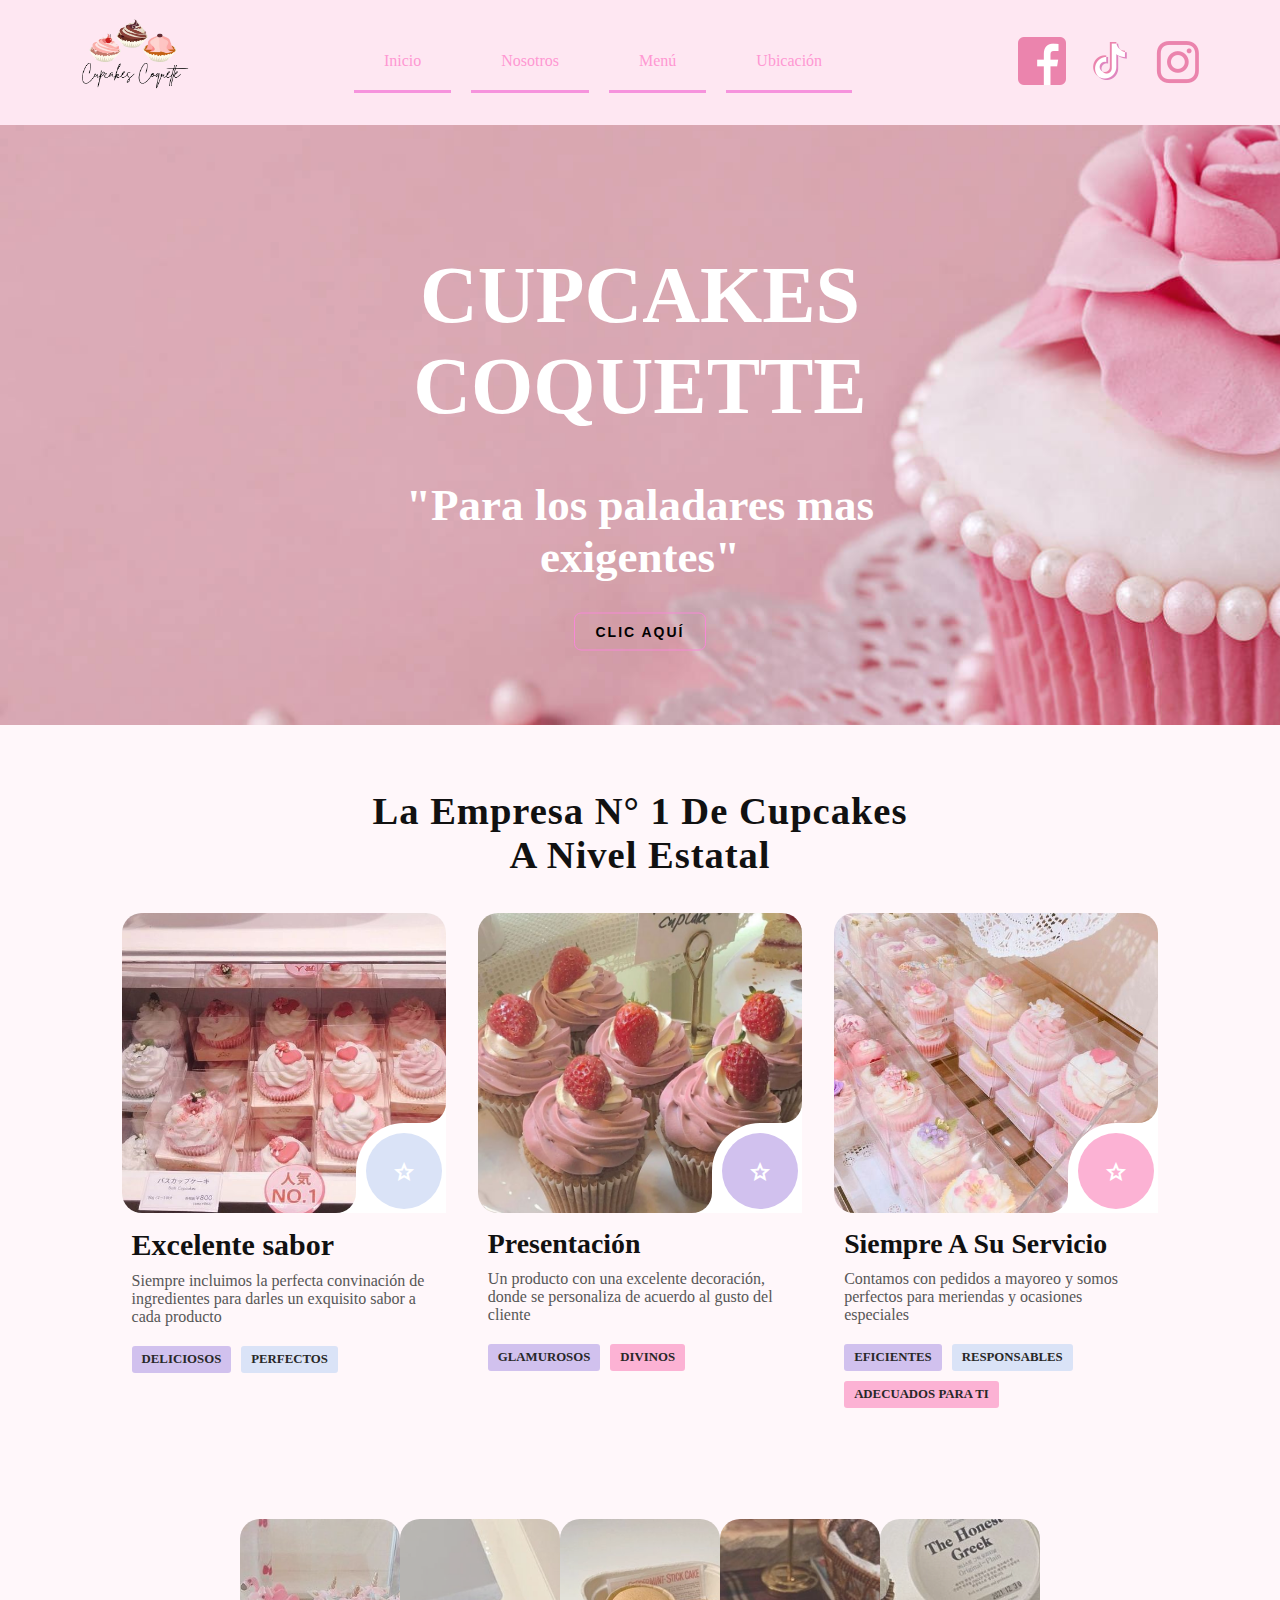
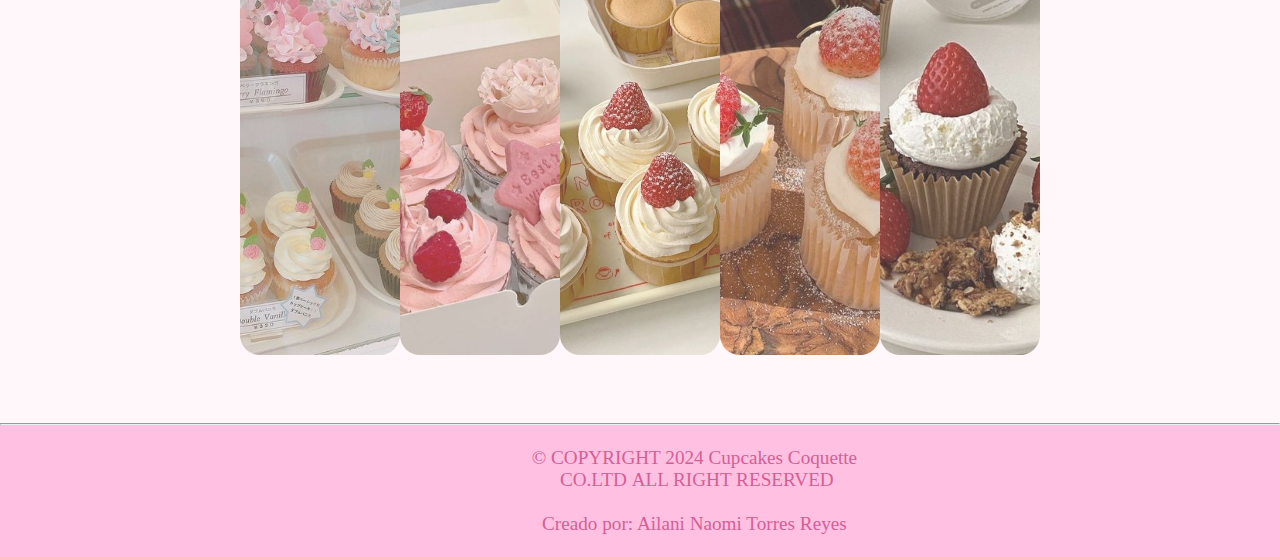
<file: index.html>
<!DOCTYPE html>
<html lang="es">
<head>
<meta charset="UTF-8">
<meta name="viewport" content="width=device-width, initial-scale=1">
<title>Cupcakes Coquette</title>
<link rel="shortcut icon" href="imagenes1/cupcake.png" type="image/x-icon">
<link rel="stylesheet" href="estilos.css">
</head>


<body>

<header>
  <nav class="container">
    <div class="logo-box">
      <a herf="#" target="_blank">
        <img src="imagenes1/logo2.png" class="logo" alt="owner picture"/></a>
    </div>
<div class="parent-link">
  <a href="Index.html" class="social-links">Inicio</a>
  <a href="tipos de pizzas.html" class="social-links">Nosotros</a>
  <a href="productos.html" class="social-links">Menú</a>
  <a href="ubicacion 26.html" class="social-links">Ubicación</a>
</div>

  <div class="social">
    <a href="https://www.facebook.com/profile.php?id=61559885884281&mibextid=ZbWKwL"><img src="imagenes1/facebook.png" alt="facebook"></a>
    <a href="https://www.tiktok.com/@cupcakes_coquette?is_from_webapp=1&sender_device=pc"><img src="imagenes1/tiktok.png" alt="tiktok"></a>
    <a href="https://www.instagram.com/cupcakes_coquette343?igsh=MTkzaG5kbGc0NGE2NA=="><img src="imagenes1/instagram.png" alt="instagram"></a>
  </div>
</nav>

</header>





<div class="portadapizza">
	<div class="imagenCUPCAKE">
  <div class="cupcaketext">
	<h1>CUPCAKES COQUETTE</h1><br>
	 
<div class="fuente1"><h2>"Para los paladares mas exigentes"</h2></div>
 <button><a href="https://www.instagram.com/cbta143/">
	<span id="textolink">Clic aquí</a></button>
  </div>
  </div>
  </div>
 
  

<section>
<link rel="stylesheet" href="https://fonts.googleapis.com/css2?family=Material+Symbols+Outlined:opsz,wght,FILL,GRAD@24,400,0,0" />
<section>
  <h5 style="text-align: center;">La empresa N° 1 de cupcakes <br /> a nivel estatal</h5><br><br>
  <div class="container1">
    <div class="card">
      <div class="card-inner" style="--clr:#fff;">
        <div class="box">
          <div class="imgBox">
            <img src="imagenes1/pastel1.jpg" alt="Trust & Co.">
          </div>
          <div class="icon">
            <a href="productos.html" class="iconBox"> <span class="material-symbols-outlined">
                star
              </span></a>
          </div>
        </div>
      </div>
      <div class="content">
        <h3>Excelente sabor</h3>
        <p>Siempre incluimos la perfecta convinación de ingredientes para darles un exquisito sabor a cada producto</p>
        <ul>
          <li style="--clr-tag:#D1C1EE;" class="branding">deliciosos</li>
          <li style="--clr-tag:#DAE3F7;" class="packaging">perfectos</li>
        </ul>
      </div>
    </div>
    <div class="card">
      <div class="card-inner" style="--clr:#fff;">
        <div class="box">
          <div class="imgBox">
            <img src="imagenes1/pastel2.jpg" alt="Tonic">
          </div>
          <div class="icon">
            <a href="productos.html" class="iconBox"> <span class="material-symbols-outlined">
                star
              </span></a>
          </div>
        </div>
      </div>
      <div class="content">
        <h6>presentación</h6>
        <p>Un producto con una excelente decoración, donde se personaliza de acuerdo al gusto del cliente</p>
        <ul>
          <li style="--clr-tag:#D1C1EE;" class="branding">glamurosos</li>
          <li style="--clr-tag:#FCB2D4;" class="marketing">divinos</li>
        </ul>
      </div>
    </div>
    <div class="card">
      <div class="card-inner" style="--clr:#fff;">
        <div class="box">
          <div class="imgBox">
            <img src="imagenes1/pastel3.jpg" alt="Shower Gel">
          </div>
          <div class="icon">
            <a href="ubicacion 26.html" class="iconBox"> <span class="material-symbols-outlined">
                star
              </span></a>
          </div>
        </div>
      </div>
      <div class="content">
        <h6>Siempre a su servicio</h6>
        <p>Contamos con pedidos a mayoreo y somos perfectos para meriendas y ocasiones especiales</p>
        <ul>
          <li style="--clr-tag:#D1C1EE;" class="branding">eficientes</li>
          <li style="--clr-tag:#DAE3F7;" class="packaging">responsables</li>
          <li style="--clr-tag:#FCB2D4;" class="marketing">adecuados para ti</li>
        </ul>
      </div>
    </div>
  </div>
</section>
</section>

<section class="destacada" >

    <img src="imagenes1/pastel4.jpg" >
  
    <img src="imagenes1/pastel5.jpg" >
  
    <img src="imagenes1/pastel6.jpg" >
  
    <img src="imagenes1/pastel7.jpg" >
  
    <img src="imagenes1/pastel8.jpg" >



</section> 
<br><br>

    

	
	

	
  
<footer>
  <hr>
  <div class="footer clearfix">
    <div class="footerright clearfix">
        
        
    </div>
    <div>
        
        <div class="copyRight" style="margin: 0 auto;text-align: center;"><br> © COPYRIGHT 2024 Cupcakes Coquette <br> &nbsp;CO.LTD&nbsp;ALL RIGHT RESERVED<br>  <br>Creado por: Ailani Naomi Torres Reyes<br><br>
    </div>
</div>
  </div>
    </footer>


</body>
</file>
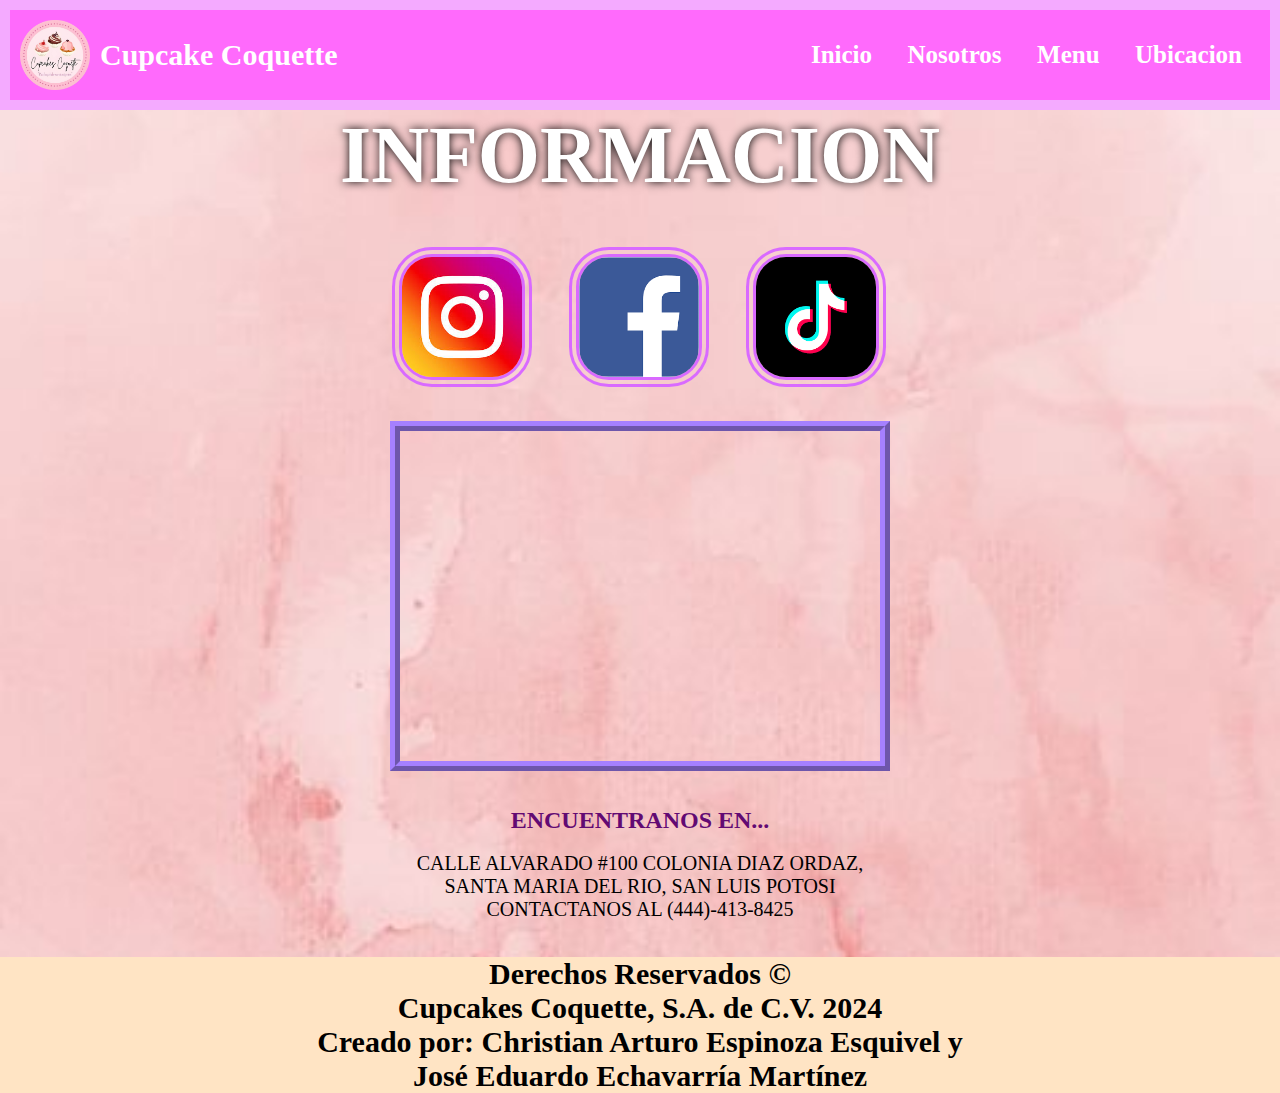
<file: ubicacion 26.html>
<!DOCTYPE html>
<html>
<head>
<meta charset="utf-8">
<title> Ubicacion </title>
<link rel="shortcut icon" href="imagenes/CAKE.ico" type="image/x-icon">
<link rel="stylesheet" href="valeria.css">
</head>

<body>

<header>
<a href="#" class="logo">
<img src="imagenes/logog.png" alt="logo de la compañia">
<h2 class="nombre-empresa">Cupcake Coquette</h2>
</a>
<nav>
<a href="Index.html" class="nav-link">Inicio</a>
<a href="tipos de pizzas.html" class="nav-link">Nosotros</a>
<a href="productos.html" class="nav-link">Menu</a>
<a href="ubicacion 26.html" class="nav-link">Ubicacion</a>
</nav>
</header>

<h1 class="titulo">INFORMACION</h1>

<br>
<br>

<div class="fotitos">
<nav>
<a href="https://www.instagram.com/cupcakes_coquette343?igsh=MTkzaG5kbGc0NGE2NA=="><img src="imagenes/instagram21.jpeg" alt="img" width="140" height="140" class="FT"></a>
<a href="https://www.facebook.com/profile.php?id=61559885884281&mibextid=ZbWKwL"><img src="imagenes/facebook.png" alt="img" width="140" height="140" class="FT"></a>
<a href="https://www.tiktok.com/@cupcakes_coquette?_t=8mvRa1F1c4k&_r=1"><img src="imagenes/tiktok.png" alt="img" width="140" height="140" class="FT"></a>
</nav>
</div>

<br>

<div class="ubi">
<iframe src="https://www.google.com/maps/embed?pb=!1m14!1m8!1m3!1d3704.635064406104!2d-100.74731641003238!3d21.79438059310322!3m2!1i1024!2i768!4f13.1!3m3!1m2!1s0x842ac92d6ac0abcb%3A0xe9e4abae00d8b9b2!2sCBTA%20143%2C%20Josefa%20Ortiz%20de%20Dom%C3%ADnguez%2C%20Gustavo%20Diaz%20Ordaz%2C%20Santa%20Mar%C3%ADa%20del%20R%C3%ADo%2C%20S.L.P.!5e0!3m2!1ses-419!2smx!4v1652399737395!5m2!1ses-419!2smx" width="500" height="350" allowfullscreen="" loading="lazy" referrerpolicy="no-referrer-when-downgrade">
</iframe>
</div>

<br>
<br>

<div>
<h2>ENCUENTRANOS EN...</h2>
<br>
<p class="fin">CALLE  ALVARADO #100 COLONIA DIAZ ORDAZ,
<br>
SANTA MARIA DEL RIO, SAN LUIS POTOSI
<br>
CONTACTANOS AL (444)-413-8425</p>
</div>

<br>
<br>

<footer>
<h3>Derechos Reservados ©
<br>
Cupcakes Coquette, S.A. de C.V. 2024 <br>
Creado por: Christian Arturo Espinoza Esquivel y <br>
José Eduardo Echavarría Martínez</h3>
</footer>

</body>
</html>
</file>
<file: estilos.css>
BODY{
	background-color: #FFF7FA ;  /* fallback for old browsers */
background-color: #FFF7FA;  /* Chrome 10-25, Safari 5.1-6 */
background: #FFF7FA; /* W3C, IE 10+/ Edge, Firefox 16+, Chrome 26+, Opera 12+, Safari 7+ */
  margin: 0px;
  
}

.container{
  display: flex;
  justify-content: space-around;
  font-size: 20px;
  font-weight: 700px;
  padding: 0px;

  background-color: #FEE7F2;
  backdrop-filter: blur(300px);
}

.parent-link{
  font-size: 1rem;
  margin-bottom: 0px;
  font-family: Lucida Fax;
}

.parent-link,
.icon{
  display: flex;
  flex-direction: row;
  align-items: center;
  justify-content: center;
   padding: 10px 20px;
}

.logo{
  width: 150px;
  height: 120px;
  border-radius: 0px;
  object-fit: fill;
  margin-bottom: 0px;
}

.logo:hover{
  opacity: 0,7;
}

.social{
  display: flex;
  justify-content: center;
  align-items: center;  
}
.social-links,
.msg{
  text-decoration: none;
}

.social-links{
  padding:  20px 30px;
  margin: 10px;
  color: #FF98D3;
  font-weight: 500;
  border-bottom: 3px solid #F693DD;

}

.social-links:hover{
opacity: 0.8;
background-color:#FFCFE2;
  color:#d05fa2;
  transition: 1s;
  border-bottom: 3px solid #D83070;
  border-radius:8px;
  font-weight: bold;
  transform: scale(0.9);
        
}

.sm-icon {
  padding: 0 0.5rem;
  margin: 0;
  color: white;
  margin-bottom: 38px;
}

.sm-icon:hover {
  opacity: 0.8;
}

.header-container{
  width: 1200px;
  position: absolute;
  left: 50%;
  top: 50%;
  transform: translate(-50%, -50%);
  padding-left: 3rem;
  margin-top: 2.5rem;
  margin-left: 50px;
  
}

.hdr-container-inner{
  width: 50%;
}

.social{
  background:none;
  text-align: center;
  display: flex;
  flex-direction: row;
  align-items: center;
  justify-content: center;
   padding: 5px 10px;
}
.social a{
  color:#fff;
  line-height:30px;
  font-size:30px;
  margin: 0 10px;
  text-decoration:none;
  
}
.social a {
  line-height:20px;
  font-size:20px;
  -webkit-transition: all 200ms ease-in;
  -webkit-transform: scale(1); 
  -ms-transition: all 200ms ease-in;
  -ms-transform: scale(1); 
  -moz-transition: all 200ms ease-in;
  -moz-transform: scale(1);
  transition: all 200ms ease-in;
  transform: scale(1);
}
.social a:hover{
  box-shadow: 0px 0px 150px #FEE7F2;
  z-index: 2;
  -webkit-transition: all 200ms ease-in;
  -webkit-transform: scale(1.5);
  -ms-transition: all 200ms ease-in;
  -ms-transform: scale(1.5);   
  -moz-transition: all 200ms ease-in;
  -moz-transform: scale(1.5);
  transition: all 200ms ease-in;
  transform: scale(1.5);
}

main h7{
	text-align:center;
	position:absolute;
	top:0%;
	left:0%;
	transform:translate(-50%,-50%);
	color:white;

}
	
*{
	margin:0px;
	padding:0px;
  box-sizing: border-box;
	

}


	
	


.imagenCUPCAKE {
    background-image: url(imagenes1/fondo1.jpg);
    height: 600px;
	width: 1910px;
    background-position: center;
    background-repeat: no-repeat;
    background-size: cover;
    
}

.fuente1 {
  font-family: "Edwardian Script ITC";
  font-weight: 900;
  font-style: normal;
  font-size:30px;
}


.cupcaketext{
	text-align:center;
	position:absolute;
	top:50%;
	left:50%;
	transform:translate(-50%,-50%);
	color:white;
	font-size:40px;
	font-family: 'Times New Roman';

	

}


h3{
	font-size:30px;
}

button{
	padding:10px 30px;
	background-color:white;
	color:black;
	border:none;
	border-radius:5px;
	cursor:pointer;
	margin-top:30px;
	 position: relative;
  padding: 10px 20px;
  border-radius: 7px;
  border: 1px solid #F788D7;
  font-size: 14px;
  text-transform: uppercase;
  font-weight: 600;
  letter-spacing: 2px;
  background: transparent;
  color: #fff;
  overflow: hidden;
  box-shadow: 0 0 0 0 transparent;
  -webkit-transition: all 0.2s ease-in;
  -moz-transition: all 0.2s ease-in;
  transition: all 0.2s ease-in;
}

button:hover {
  background: #EA97D2;
  box-shadow: 0 0 30px 5px #F086D1;
  -webkit-transition: all 0.2s ease-out;
  -moz-transition: all 0.2s ease-out;
  transition: all 0.2s ease-out;
}

button:hover::before {
  -webkit-animation: sh02 0.5s 0s linear;
  -moz-animation: sh02 0.5s 0s linear;
  animation: sh02 0.5s 0s linear;
}

button::before {
  content: '';
  display: block;
  width: 0px;
  height: 86%;
  position: absolute;
  top: 7%;
  left: 0%;
  opacity: 0;
  background: #fff;
  box-shadow: 0 0 50px 30px #fff;
  -webkit-transform: skewX(-20deg);
  -moz-transform: skewX(-20deg);
  -ms-transform: skewX(-20deg);
  -o-transform: skewX(-20deg);
  transform: skewX(-20deg);
}

@keyframes sh02 {
  from {
    opacity: 0;
    left: 0%;
  }

  50% {
    opacity: 1;
  }

  to {
    opacity: 0;
    left: 100%;
  }
}

button:active {
  box-shadow: 0 0 0 0 transparent;
  -webkit-transition: box-shadow 0.2s ease-in;
  -moz-transition: box-shadow 0.2s ease-in;
  transition: box-shadow 0.2s ease-in;
}
}


button:hover{
background-color:#F27CB2;
}



#textolink{
	color:black;
	text-weight:bold;
}

a{
	text-decoration:none;
}

.portadacolor{
	background-color:pink;
}

.imagenCUPCAKE{
	background-image:url("imagenes1/fondo1.jpg");
	opacity:1.0;
}



main{
	clear:both;
	background-color:white;
	width:70%;
	float:left;
}

.slides{
	max-width:100%;
	max-height:100%;
	border-radius:100px;
	box-shadow:5px 5px 16px #;
}

main section{
	padding:50px;
}

main section {
	text-align:justify;
	margin-bottom:16px;
	line-height:1.5em;
}


main{
	background-color:none;
}

.logocbta{
	background:#11998e ; /* fallback for old browsers */ 
	background: -webkit-linear-gradient(to rigth, #38ef7d, #11998e); /* Chrome 10-25, safari 5.1-6 */
	background: linear-gradient(to rigth, #38ef7d, #11998e); /* W3C, IE 10+/ Edge, Firefox 16+, Chrome 26+, Opera 12+, Safari 7+ */
	text-align:center;
	position:relative;
}


.logocbta img{
	width:200px;
	height:300px;

}

.image-text{
	position:absolute;
	top:50%;
	rigth:44%;
	transform:translate(-50%,-50%);
	z-index:1;
	color:white;
	font-size:30px;
	font-weight:bold;
}
.animacion{
	background-color:steelblue;
	width:100%;
	text-align:left;
	border:4px solid white;
}

.animacion img{
	width:400px;
	height:350px;
}

aside ul li{
	text-decoration:none;
	color:black;

}

aside ul li:hover{
	color:#425067;
	background-color:lime;
	width:200px;

}

aside ul li{
	list-style-type:none;
	margin-bottom:16px;
	border-bottom:1px DOTTED black;

}
 
 








section {
  padding-block: min(20vh, 2rem);
  width: calc(min(76.5rem, 90%));
  margin-inline: auto;
  color: #111;

  h5 {
    text-transform: capitalize;
    letter-spacing: 0.025em;
    font-size: clamp(2rem, 1.8125rem + 0.75vw, 2.6rem);
  }

  a {
    display: inline-block;
    text-decoration: none;
  }

  .container1 {
    margin-top: 0;
    display: grid;
    grid-template-columns: repeat(auto-fit, minmax(16rem, 1fr));
    gap: 2rem;

    .card {
      &:nth-child(1) .box .icon .iconBox {
        background: #DAE3F7;
      }
      &:nth-child(2) .box .icon .iconBox {
        background: #D1C1EE;
      }
      &:nth-child(3) .box .icon .iconBox {
        background: #FCB2D4;
      }

      ul {
        margin: 0;
        padding: 0;
        list-style-type: none;
        display: flex;
        align-items: center;
        flex-wrap: wrap;
        gap: 0.625rem;

        li {
          text-transform: uppercase;
          background: var(--clr-tag);
          color: #282828;
          font-weight: 700;
          font-size: 0.8rem;
          padding: 0.375rem 0.625rem;
          border-radius: 0.188rem;
        }

        .branding {
          color: darken(#D1C1EE, 40%);
        }

        .packaging {
          color: darken(#DAE3F7, 40%);
        }

        .marketing {
          color: darken(#d05fa2, 40%);
        }
      }

      .content {
        padding: 0.938rem 0.625rem;

        h6 {
          text-transform: capitalize;
          font-size: clamp(1.5rem, 1.3909rem + 0.4364vw, 1.8rem);
        }

        p {
          margin: 0.625rem 0 1.25rem;
          color: #565656;
        }
      }
    }

    .card-inner {
      position: relative;
      width: inherit;
      height: 18.75rem;
      background: var(--clr);
      border-radius: 1.25rem;
      border-bottom-right-radius: 0;
      overflow: hidden;

      .box {
        width: 100%;
        height: 100%;
        background: #fff;
        border-radius: 1.25rem;
        overflow: hidden;

        .imgBox {
          position: absolute;
          inset: 0;

          img {
            width: 100%;
            height: 100%;
            object-fit: cover;
          }
        }

        .icon {
          position: absolute;
          bottom: -0.375rem;
          right: -0.375rem;
          width: 6rem;
          height: 6rem;
          background: var(--clr);
          border-top-left-radius: 50%;

          &:hover .iconBox {
            transform: scale(1.1);
          }

          &::before {
            position: absolute;
            content: "";
            bottom: 0.375rem;
            left: -1.25rem;
            background: transparent;
            width: 1.25rem;
            height: 1.25rem;
            border-bottom-right-radius: 1.25rem;
            box-shadow: 0.313rem 0.313rem 0 0.313rem #fff;
          }

          &::after {
            position: absolute;
            content: "";
            top: -1.25rem;
            right: 0.375rem;
            background: transparent;
            width: 1.25rem;
            height: 1.25rem;
            border-bottom-right-radius: 1.25rem;
            box-shadow: 0.313rem 0.313rem 0 0.313rem var(--clr);
          }

          .iconBox {
            position: absolute;
            inset: 0.625rem;
            background: #282828;
            border-radius: 50%;
            display: flex;
            justify-content: center;
            align-items: center;
            transition: 0.3s;

            span {
              color: #fff;
              font-size: 1.5rem;
            }
          }
        }
      }
    }
  }
}






.destacada {
   display: flex;
  width: 800px;
  height: 500px;
  background-color: none;

}

.destacada img{
  width: 0px;
  flex-grow: 1;
  object-fit: cover;
  opacity: .8;
  transition: .5s ease;
  border-radius: 1.25rem;
}

.destacada img:hover{
   cursor: crosshair;
  width: 300px;
  opacity: 1;
  filter: contrast(120%);
}
}

footer{
    
  }




  .clearfix {
    zoom: 5;
}
}
.footerright {
        width: 1.8rem;
        margin: 0 auto;
        display: none;
        background-color:#d05fa2 ;
}
.copyRight {
      
        width: 17.36rem;
        text-align: center;
        font-size: 0.24rem;
        color: #D36094;
        margin: 0 auto;
        font-family: Arial Rounded MT Bold;
        background: #FFC0E2;


 }


 
  
 }
</file>
<file: valeria.css>
body{
background: url(imagenes/fondo.jpg);
background-repeat: repeat-y;
background-size: cover;
}

*{
margin: 0px;
padding: 0px;
box-sizing: border-box;
}

a{
text-decoration: none;
color: white;
}

header{
display: flex;
min-height: 70px;
background: #ff6afc;                     
justify-content: space-between;
align-items: center;
padding: 10px;
border: 10px solid #f4aaff;
font-family: cursive;
font-size: 10px;
}

.logo{
display: flex;
align-items: center;
font-size: 20px;
font-family: times;
}

.logo img{
height: 70px;
margin-right: 10px;
}

nav a{
font-weight: 600;
padding-right: 3px;
margin:15px;
font-family: times;
font-size: 25px;
}

nav a:hover{
color: royalblue;
}

nav{
padding: 10px 0px;
}
.nombre-empresa{
color: white;
}

.titulo{
color: #FFFFFF;
font-size: 80px;
font-family: cursive;
text-align: center;
text-shadow: 0px 0px 10px #000000;
}

.fotitos{
display: flex;
justify-content: space-evenly;
}

.FT{
border: 10px double #d96aff;
border-radius: 40px 40px 40px 40px;
transition: transform 0.4s ease 0s, opacity 0.3s ease 0s;
}

.fotitos img:hover{
transform: scale(1.1);
}

.ubi{
display: flex;
justify-content: space-evenly;
}

iframe{
border: 10px ridge #a580ff;
}


h2{
text-align: center;
color:#620a73;
}

h2:hover{
color: #ffd5f4;
transition: 1s;
text-shadow: 0px 0px 10px #000000;
}


.fin{
font-size: 20px;
text-align: center;
color: black;
}

.fin:hover{
color: #ffd5df;
transition: 1s;
text-shadow: 1px 1px 5px #000000;
}

h3{
background: bisque;
font-size: 30px;
color: black;
font-family: times;
text-align: center;
}
</file>
